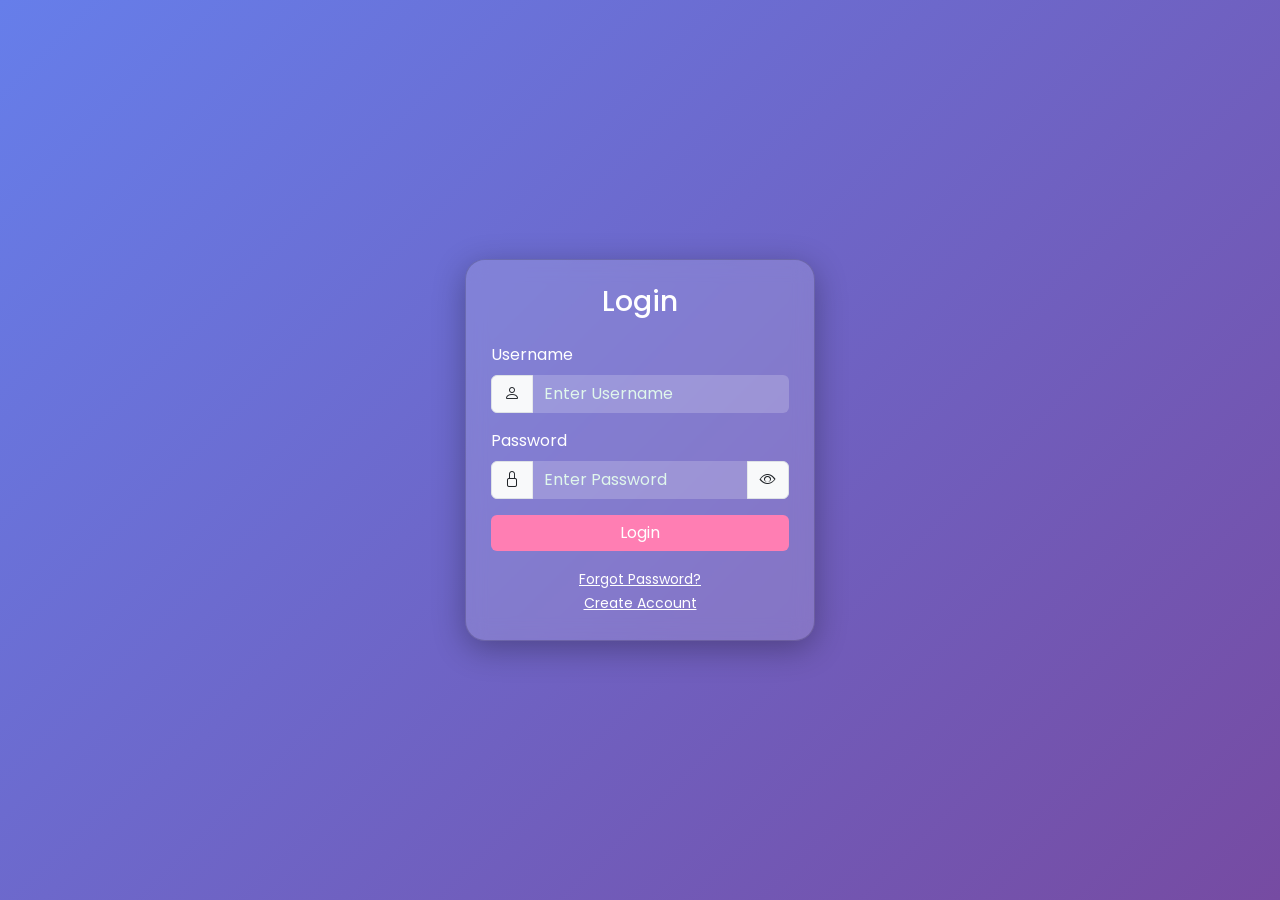
<file: index.html>
<!DOCTYPE html>
<html>
<head>
<title>Login</title>

<link href="https://cdn.jsdelivr.net/npm/bootstrap@5.3.2/dist/css/bootstrap.min.css" rel="stylesheet">
<link rel="stylesheet" href="https://cdn.jsdelivr.net/npm/bootstrap-icons@1.11.1/font/bootstrap-icons.css">
<link rel="stylesheet" href="styles.css">

</head>

<body>

<div class="card">

<h3 class="text-center mb-4">Login</h3>

<form action="dashboard.html">

<!-- Username -->
<div class="mb-3">
<label class="form-label text-white">Username</label>

<div class="input-group">
<span class="input-group-text">
<i class="bi bi-person"></i>
</span>

<input type="text" name="username" class="form-control"
placeholder="Enter Username"
required
oninvalid="this.setCustomValidity('Enter username')"
oninput="this.setCustomValidity('')">
</div>
</div>

<!-- Password -->
<div class="mb-3">
<label class="form-label text-white">Password</label>

<div class="input-group">
<span class="input-group-text">
<i class="bi bi-lock"></i>
</span>

<input type="password" id="password" name="password" class="form-control"
placeholder="Enter Password"
required
oninvalid="this.setCustomValidity('Enter password')"
oninput="this.setCustomValidity('')">

<span class="input-group-text" onclick="togglePassword()" style="cursor:pointer">
<i class="bi bi-eye"></i>
</span>
</div>
</div>

<button class="btn btn-primary w-100">Login</button>
<div class="text-center mt-3">
<a href="forgot-password.html">Forgot Password?</a><br>
<a href="register.html">Create Account</a>
</div>
</form>

</div>

<script>
function togglePassword(){
let p=document.getElementById("password");
p.type = p.type === "password" ? "text" : "password";
}
</script>

</body>
</html>
</file>
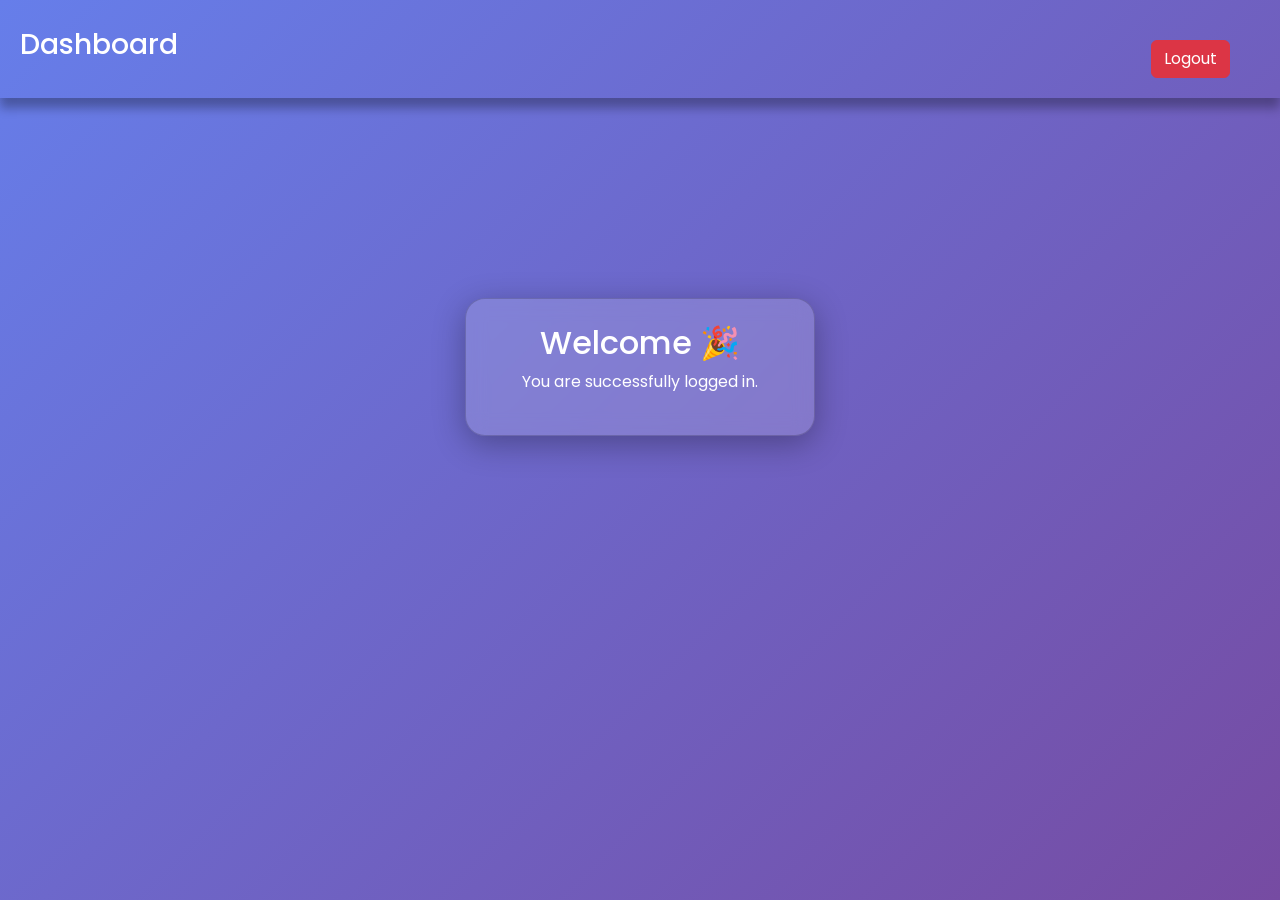
<file: dashboard.html>
<!DOCTYPE html>
<html>
<head>
<title>Dashboard</title>
<link href="https://cdn.jsdelivr.net/npm/bootstrap@5.3.2/dist/css/bootstrap.min.css" rel="stylesheet">
<link rel="stylesheet" href="styles.css">
</head>

<body style="display:block;">

<div class="navbar">
  <h3 style="color:white; padding:20px;">Dashboard</h3>
  <a href="index.html" class="btn btn-danger" style="position:absolute; top:40px; right:50px;">Logout</a>
</div>

<div class="card"  style="margin:200px auto;">
<h2 class="text-center">Welcome 🎉</h2>
<p class="text-center">You are successfully logged in.</p>
</div>

</body>
</html>
</file>
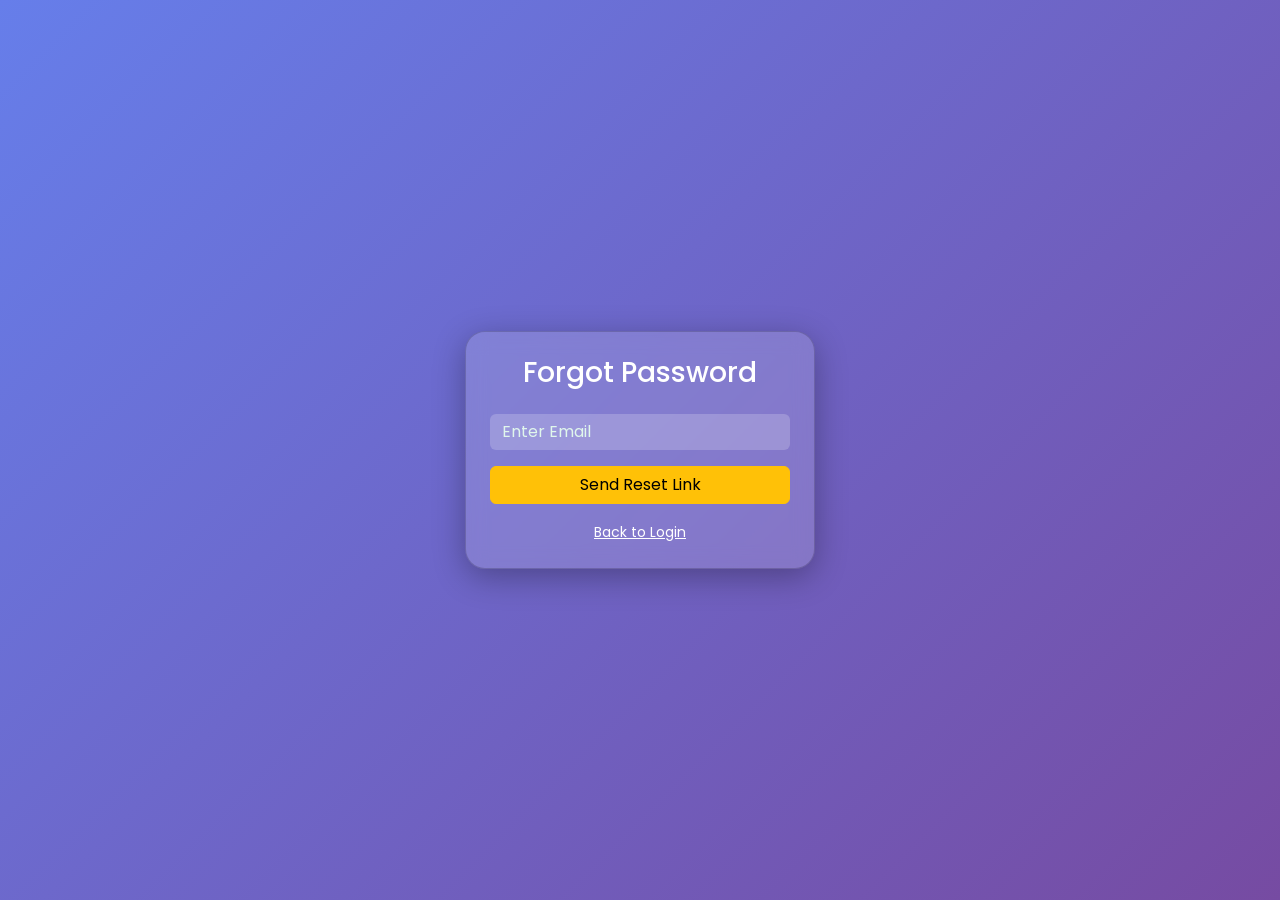
<file: forgot-password.html>
<!DOCTYPE html>
<html>
<head>
<title>Forgot Password</title>

<link href="https://cdn.jsdelivr.net/npm/bootstrap@5.3.2/dist/css/bootstrap.min.css" rel="stylesheet">
<link rel="stylesheet" href="https://cdn.jsdelivr.net/npm/bootstrap-icons@1.11.1/font/bootstrap-icons.css">
<link rel="stylesheet" href="styles.css">

</head>

<body>

<div class="container d-flex justify-content-center align-items-center vh-100">
<div class="card p-4">

<h3 class="text-center">Forgot Password</h3>

<form action="reset-password.html">

<input class="form-control mt-3" placeholder="Enter Email" required>

<button class="btn btn-warning w-100 mt-3">Send Reset Link</button>

</form>

<div class="text-center mt-3">
<a href="index.html">Back to Login</a>
</div>

</div>
</div>

<script src="https://cdn.jsdelivr.net/npm/bootstrap@5.3.2/dist/js/bootstrap.bundle.min.js"></script>

</body>
</html>
</file>
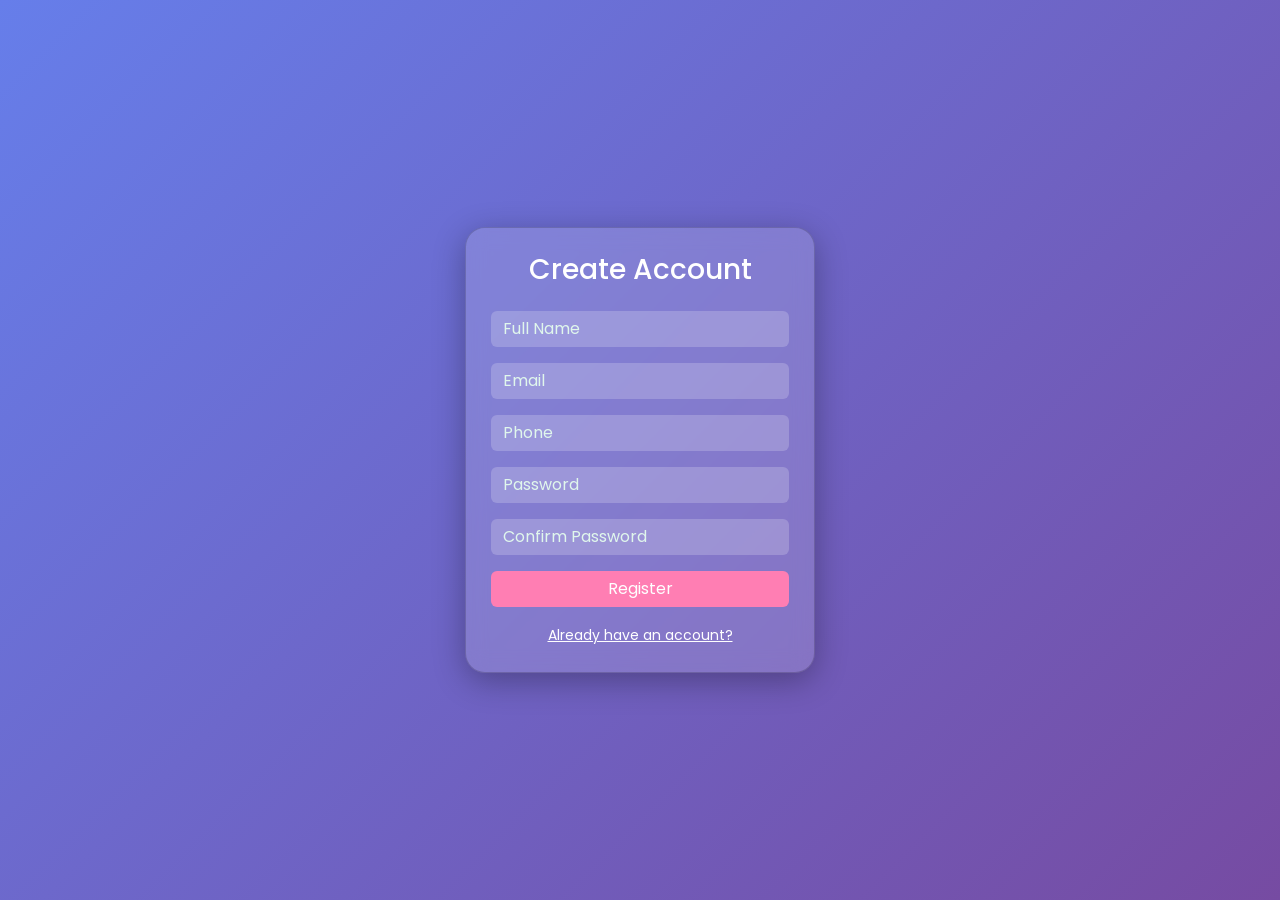
<file: register.html>
<!DOCTYPE html>
<html>
<head>
<title>Register</title>

<link href="https://cdn.jsdelivr.net/npm/bootstrap@5.3.2/dist/css/bootstrap.min.css" rel="stylesheet">
<link rel="stylesheet" href="https://cdn.jsdelivr.net/npm/bootstrap-icons@1.11.1/font/bootstrap-icons.css">
<link rel="stylesheet" href="styles.css">

</head>

<body>

<div class="card">

<h3 class="text-center mb-4">Create Account</h3>

<form action="index.html">

<input type="text" class="form-control mb-3" placeholder="Full Name" required>

<input type="email" class="form-control mb-3" placeholder="Email" required>

<input type="tel" class="form-control mb-3" placeholder="Phone" required pattern="[0-9]{10}" title="Enter 10 digit phone number">

<input type="password" class="form-control mb-3" placeholder="Password" required minlength="6">

<input type="password" class="form-control mb-3" placeholder="Confirm Password" required>

<button type="submit" class="btn btn-primary w-100">Register</button>

<div class="text-center mt-3">
<a href="index.html">Already have an account?</a>
</div>

</form>

</div>

<script src="https://cdn.jsdelivr.net/npm/bootstrap@5.3.2/dist/js/bootstrap.bundle.min.js"></script>

</body>
</html>
</file>
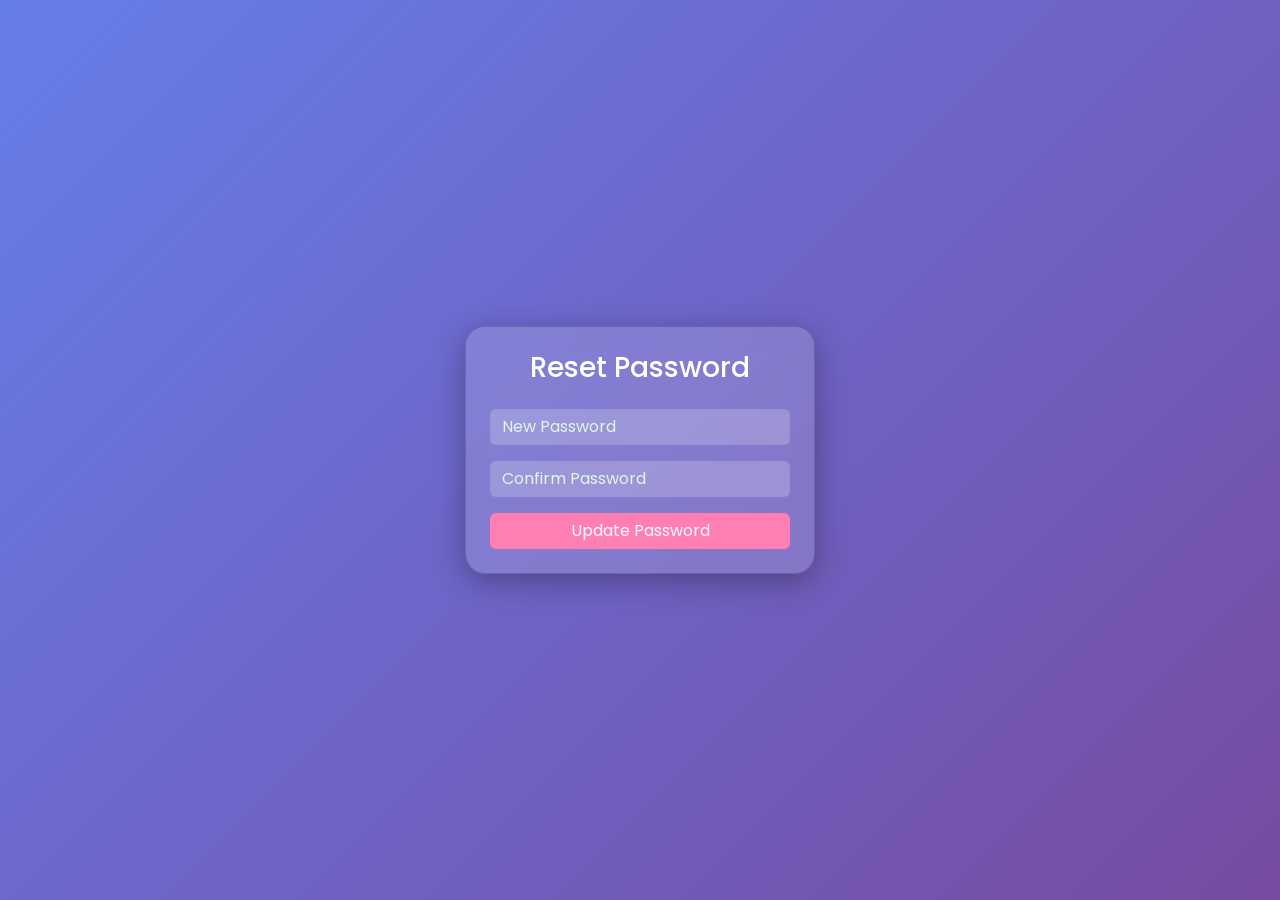
<file: reset-password.html>
<!DOCTYPE html>
<html>
<head>
<title>Reset Password</title>

<link href="https://cdn.jsdelivr.net/npm/bootstrap@5.3.2/dist/css/bootstrap.min.css" rel="stylesheet">
<link rel="stylesheet" href="https://cdn.jsdelivr.net/npm/bootstrap-icons@1.11.1/font/bootstrap-icons.css">
<link rel="stylesheet" href="styles.css">

</head>

<body>

<div class="container d-flex justify-content-center align-items-center vh-100">
<div class="card p-4">

<h3 class="text-center">Reset Password</h3>

<form action="index.html">

<input type="password" class="form-control mt-3" placeholder="New Password" required>
<input type="password" class="form-control mt-3" placeholder="Confirm Password" required>

<button class="btn btn-primary w-100 mt-3">Update Password</button>

</form>

</div>
</div>

<script src="https://cdn.jsdelivr.net/npm/bootstrap@5.3.2/dist/js/bootstrap.bundle.min.js"></script>

</body>
</html>
</file>
<file: styles.css>
/* Google Font */
@import url('https://fonts.googleapis.com/css2?family=Poppins:wght@300;400;600&display=swap');

body{
  font-family: 'Poppins', sans-serif;

  /* GREEN BACKGROUND */
 background: linear-gradient(135deg,#667eea,#764ba2);

  min-height:100vh;
  margin:0;
  display:flex;
  justify-content:center;
  align-items:center;
}

/* Glass Card */
.card{
  width:350px;
  padding:25px;
  border-radius:20px;
  background: rgba(255,255,255,0.15);
  backdrop-filter: blur(10px);
  box-shadow:0 8px 32px rgba(0,0,0,0.3);
  color:white;
}

/* Inputs */
.form-control{
  background: rgba(255,255,255,0.2);
  border:none;
  color:white;
}

.form-control::placeholder{
  color:#e0f7ec;
}

.form-control:focus{
  background: rgba(255,255,255,0.3);
  color:white;
  box-shadow:none;
}

/* GREEN BUTTON */
.btn-primary{
background:#ff7eb3;
border:none;
}

.btn-primary:hover{
background:#ff4f9a;
}

/* Links */
a{
  color:white;
  font-size:14px;
}

a:hover{
  text-decoration:underline;
}

/* Dashboard Navbar */
.navbar{
  box-shadow:0 10px 10px rgba(0,0,0,0.3);
}
</file>
